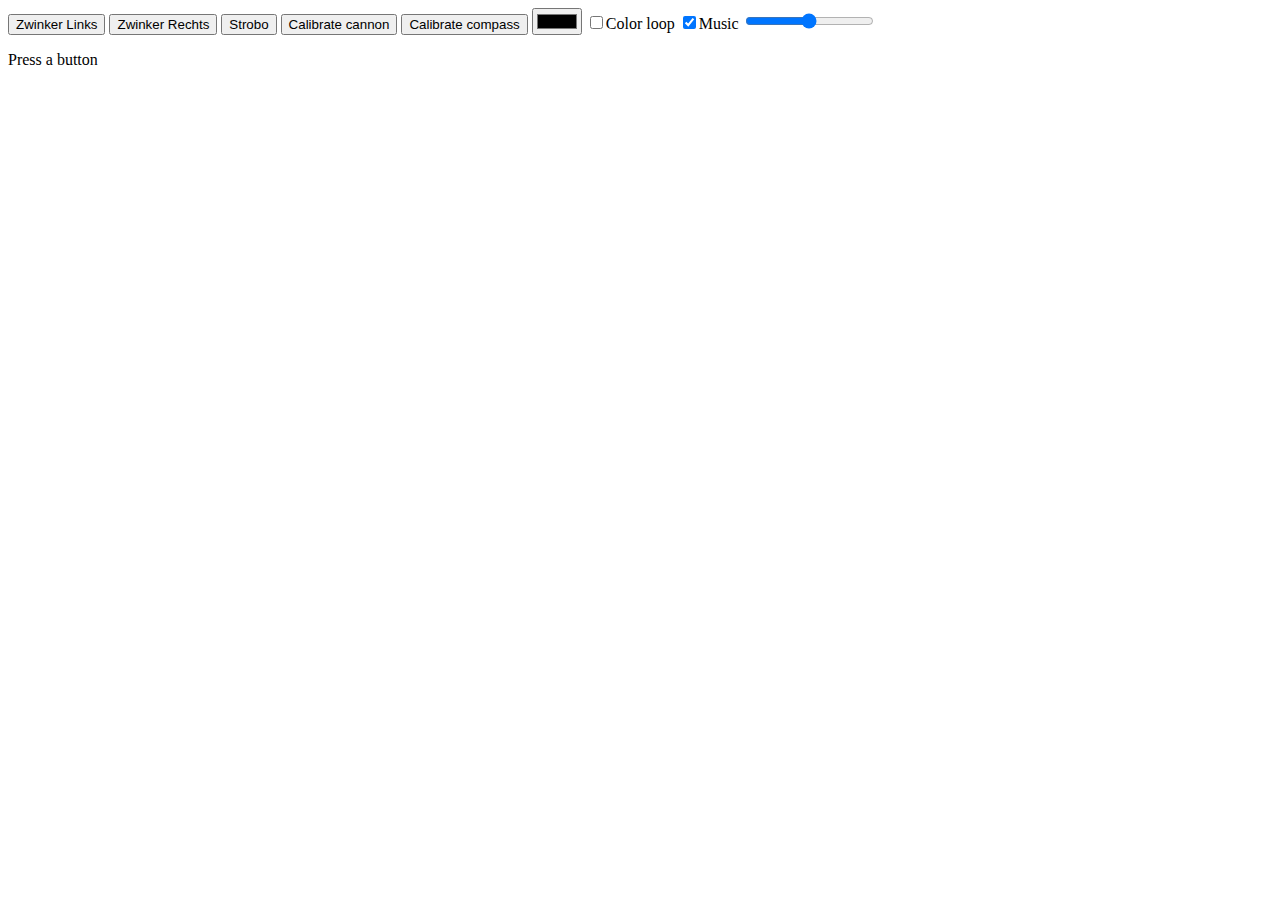
<file: ravestick/index.html>
<html>

<head>
    <title>MantaControl</title>
</head>

<body>
    <button onclick="call('left_eye')">Zwinker Links</button>
    <button onclick="call('right_eye')">Zwinker Rechts</button>
    <button onclick="call('strobo')">Strobo</button>
    <button onclick="calibrate_cannon()" id="cannon_calibration_button">Calibrate cannon</button>
    <button onclick="call('calibrate_compass')" id="compass_calibration_button">Calibrate compass</button>
    <input type="color" id="color" />
    <label><input type="checkbox" id="color_loop" onclick="handleClick(this)" />Color loop</label>
    <label><input type="checkbox" id="music" onclick="handleMusic(this)" checked />Music</label>
    <input type="range" min=0 max=4 step=0.02 id="range" />
    <p id="result">Press a button</p>
    <script type="text/javascript">
        var is_calibrating = false;

        var range = document.getElementById("range");
        range.addEventListener("change", function(event) {
            if (document.getElementById("music").value)
                call('gill_control', event.target.value);

        }, false);

        function handleClick(cb) {
            call('color_loop', cb.checked ? 1 : 0);
        }

        function handleMusic(cb) {
            if (cb.checked)
                call('gill_control', -1);
            else
                call('gill_control', document.getElementById("range").value);
        }

        function calibrate_cannon() {
            if (!is_calibrating) {
                call('calibrate_start');
                document.getElementById('cannon_calibration_button').innerText = 'Stop at 0 degrees';
                is_calibrating = true;
            } else {
                document.getElementById('cannon_calibration_button').innerText = 'Calibrate cannon';
                call('calibrate_stop');
                is_calibrating = false;
            }

        }

        function call(operation, val) {
            var xhttp = new XMLHttpRequest();
            document.getElementById("result").innerHTML = "calling";
            xhttp.onreadystatechange = function() {
                if (this.readyState == 4 && this.status == 200) {
                    document.getElementById("result").innerHTML = "done";
                }
            };
            var path = "/api?operation=" + operation;
            if (val) {
                path += "&value=" + val;
            }
            xhttp.open("GET", path, true);
            xhttp.send();
        }
        var cp = document.getElementById('color');
        cp.addEventListener("change", function(event) {
            call('color', event.target.value.substr(1));
        }, false);
    </script>
</body>

</html>
</file>
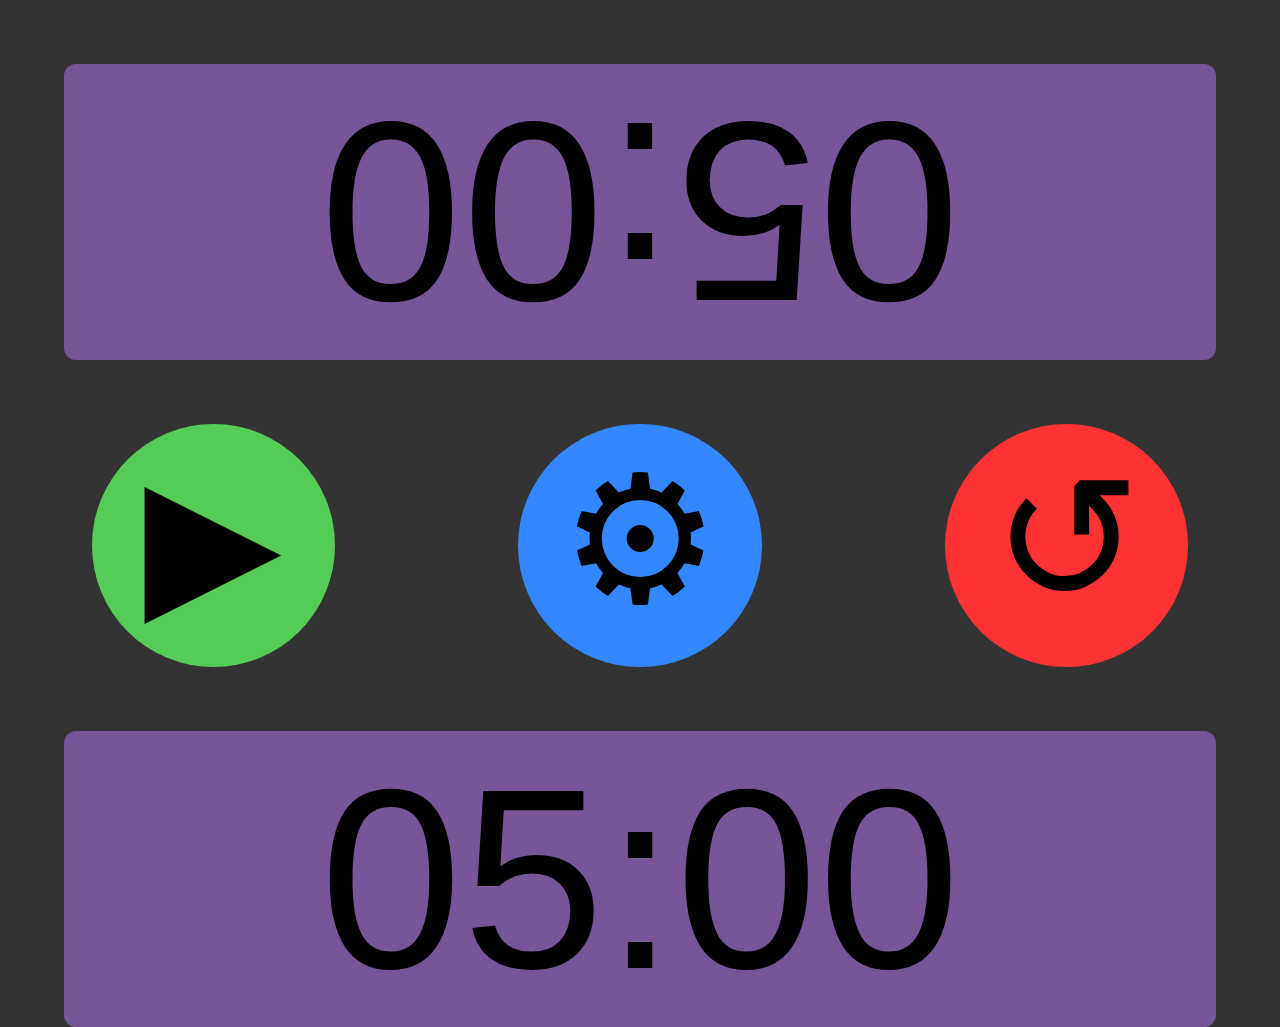
<file: schach/index.html>
<!DOCTYPE html>
<html>
<head>
  <title>Simple Chess Clock</title>
  <meta name="description" content="A simple, pretty, online chess clock.
  Designed to be easy to use.">
  <style>
  body {
    background-color: #333;
    display: flex;
    margin: 0;
    padding: 0;
    flex-direction: column;
    align-content: space-between;
    height: 100vh;
    weight: 100vw;
  }
  .timer  {
    background: #759;
    align-items: center;
    align-content: center;
    /* font-size: 15vw; */
    width: 90%;
    height: 100%;
    display: flex;
    align-items: center;
    justify-content: center;
    text-align: center;
    line-height: 1;
    padding: 0;
    margin: 5%;
    color: white;
    border-radius: 12px;
  }
  .timer input {
    font-size: 20vw;
    text-align: center;
    vertical-align: center;
    width: 80%;
    border: 5px black;
    background: none;
    align-items: center;
  }
  .unselectable {
    /* make unselectable */
    -webkit-user-select: none;  /* Chrome all / Safari all */
    -moz-user-select: none;     /* Firefox all */
    -ms-user-select: none;      /* IE 10+ */
    -webkit-touch-callout: none;
    user-select: none;          /* Likely future */
  }
  .reverse {
    transform: rotate(180deg);
  }
  .running {
    background: #419871;
  }
  .started .timer input {
    /* border: solid 4px transparent; */
  }
  .started .timer.running input {
    color: #222;
  }
  .loser   { background: #F33; }
  .winner  { background: #5C5; }
  .menuBar{
    weight: auto;
    height: auto;
    display: flex;
    justify-content: space-around;
    align-items: center;
  }
  .menuBar div {
    display: flex;
    justify-content: space-around;
    align-items: center;
    width: 19vw;
    height: 19vw;
    border-radius: 50%;
    text-align: center;
    font-family: monospace;
  }
  .pause {
    background: #5C5;
    /* margin: 5%; */
  }
  .settings {
    background: #38F;
    /* z-index: 10; */
  }
  .restart {
    background: #F33;
    /* margin: 5%; */
  }
  /* Settings Window aka Sidenavigation */
  .sidenav {
    background-color: #111;
    /* font-size: 15vw; */
    width: 0%;
    height: 100%;
    /* margin: 5%; */
    color: white;
    display: flex;
    flex-direction: column;
    justify-content: center;
    align-items: center;
    text-align: center;
    align-content: space-between;

    opacity: 0.0;
    transition: opacity 1.25s ease-in-out; /*hover transition effect*/
    -moz-transition: opacity 1.25s ease-in-out;
    -webkit-transition: opacity 1.25s ease-in-out;
    position: fixed; /* Stay in place */
    overflow-x: hidden; /* Disable horizontal scroll */
    z-index: 1; /* Stay on top */
  }
  /* The navigation menu links */
  .sidenavContainer {
    background: #759;
    display: flex;
    align-items: center;
    justify-content: center;
    transform: rotate(90deg);
    align-items: center;
    align-content: center;
    text-align: center;
    height: auto;
    weight: auto;
    padding: 5%;
    color: white;
    border-radius: 12px;
    border: 5px solid #AAA;
  }
  input[type="color"] {
    /* margin: .4rem; */
    width: 30vw;
    height: 30vh;
    padding: 5%;
  }
  /* Position and style the close button (top right corner) */
  </style>

<!-- HTML Code -->

</head>
<body>
  <!-- Spieler 1 Button -->
  <div onclick="switchTimer(b)" id="a" class="timer">
    <div class="reverse">
      <input type="text" value="05:00" class="unselectable"/>
    </div>
  </div>
  <!-- Menu Bar -->
  <div class="menuBar">
    <div class="pause unselectable" onclick="startOrStop()">
      <!-- <p style="font-size:20vw">&#9208;</p> -->
      <p style="font-size:14vw">&#9654;</p>
    </div>
    <div class="settings unselectable" onclick="openNav()">
      <p style="font-size:14vw">&#9881;</p>
    </div>
    <div class="restart unselectable" onclick="restart()">
      <p style="font-size:14vw">&#8634;</p>
    </div>
  </div>
  <!-- Spieler 2 Button -->
  <div onclick="switchTimer(a)" id="b" class="timer">
    <input type="text" value="05:00" class="unselectable"/>
  </div>
  <!-- Settings -->
  <div id="mySidenav" class="sidenav">
    <div class="sidenavContainer">
      <input type="color" id="color_a">
    </div>
    <div class="menuBar">
      <div class="settings unselectable" onclick="closeNav();">
        <p style="font-size:20vw">&#9881;</p>
      </div>
    </div>
    <div class="sidenavContainer">
      <input type="color" id="color_b">
    </div>
  </div>

<!-- JS Chess Clock Code -->

<script>
var a      = document.getElementById("a");
var aTimer = a.getElementsByTagName('input')[0];
var b      = document.getElementById("b");
var bTimer = b.getElementsByTagName('input')[0];
// if no player is active
var c;
var runningTimer = 'c';
var switchTime, aRemainingMsAtSwitch, bRemainingMsAtSwitch;
var mainLoopTimeout;
var winner = false;
function pullTimesFromInput () {
  aMinutes = aTimer.value.split(':')[0] || 15;
  aSeconds = aTimer.value.split(':')[1] || 0;
  bMinutes = bTimer.value.split(':')[0] || 15;
  bSeconds = bTimer.value.split(':')[1] || 0;
  aRemainingMsAtSwitch = (parseInt(aMinutes) * 60 + parseInt(aSeconds)) * 1000;
  bRemainingMsAtSwitch = (parseInt(bMinutes) * 60 + parseInt(bSeconds)) * 1000;
}
function getRemainingMs () {
  var currentTime            = new Date();
  var elapsedTimeSinceSwitch = currentTime - switchTime;
  var aRemainingMs, bRemainingMs;
  if (runningTimer == 'a') {
    aRemainingMs = aRemainingMsAtSwitch - elapsedTimeSinceSwitch;
    bRemainingMs = bRemainingMsAtSwitch;
  } else {
    aRemainingMs = aRemainingMsAtSwitch;
    bRemainingMs = bRemainingMsAtSwitch - elapsedTimeSinceSwitch;
  };
  return {
    a:           aRemainingMs,
    b:           bRemainingMs,
    currentTime: currentTime
  };
}
function mainLoop () {
  if (winner) { return; }
  console.log("main Loop...");
  var remainingMs = getRemainingMs();
  aMinutes = parseInt((remainingMs.a + 999)/ 1000  / 60);
  aSeconds = parseInt((remainingMs.a + 999)/ 1000) % 60 ;
  bMinutes = parseInt((remainingMs.b + 999)/ 1000  / 60);
  bSeconds = parseInt((remainingMs.b + 999)/ 1000) % 60 ;
  aTimer.value = addLeadingZero(aMinutes) + ':' + addLeadingZero(aSeconds);
  bTimer.value = addLeadingZero(bMinutes) + ':' + addLeadingZero(bSeconds);
  if (aMinutes == 0 && aSeconds == 0) {
    winner = 'b';
    document.body.className = '';
    a.className = a.className + " loser";
    b.className = b.className + " winner";
  } else if (bMinutes == 0 && bSeconds == 0) {
    winner = 'a';
    document.body.className = '';
    a.className = a.className + " winner";
    b.className = b.className + " loser";
  } else {
    mainLoopTimeout = window.setTimeout(mainLoop, 1000 / 60);
  }
}
function addLeadingZero(n) {
  if ( n < 10 && n > -10 ) {
    return '0' + n;
  } else {
    return ''  + n;
  }
}
function setRunningBackground() {
  if (winner) { return; }
  if (runningTimer == 'a') {
    a.className = a.className.replace(/\s*running\s*/, '') + " running";
    b.className = b.className.replace(/\s*running\s*/, '');
  } else if (runningTimer == 'b') {
    a.className = a.className.replace(/\s*running\s*/, '');
    b.className = b.className.replace(/\s*running\s*/, '') + " running";
  }
};
function switchTimer(player) {
  // Game is already over
  if (winner) { return; }
  // Same player is active
  if (player.id == runningTimer) {return;}
  console.log("Player: " + runningTimer);
  // No player is activ
  if (runningTimer == 'c') {
    runningTimer = player;
    startOrStop();
  }
  var remainingMs = getRemainingMs();
  aRemainingMsAtSwitch = remainingMs.a;
  bRemainingMsAtSwitch = remainingMs.b;
  switchTime           = remainingMs.currentTime;
  runningTimer         = (runningTimer == 'a' ? 'b' : 'a');
  // Calling
  //TODO Spieler und Zeit übergeben.
  //TODO player_black & player_white , set_color_black, set_color_white
  if (runningTimer == "a") {
    console.log(runningTimer + "RemainingMs= " + aRemainingMsAtSwitch);
    call("player_black",aRemainingMsAtSwitch);
  }
  else {
    console.log(runningTimer + "RemainingMs= " + bRemainingMsAtSwitch);
    call("player_white",bRemainingMsAtSwitch);
    //call(aRemainingMs);
  }
  setRunningBackground();
}
function startOrStop () {
  if (winner) { return; }
  if (!mainLoopTimeout) {
    // start
    aTimer.blur();
    bTimer.blur();
    switchTime = new Date();
    pullTimesFromInput();
    mainLoopTimeout = window.setTimeout(mainLoop, 1000 / 60);
    document.body.className = "started";
    console.log("call(start)")
    call('start')
  } else {
    window.clearTimeout(mainLoopTimeout);
    mainLoopTimeout = undefined;
    document.body.className = "";
    console.log("pause")
    call('pause')
  }
}
//TODO colours green button into yellow
function playToPauseYellow() {
}
function stop () {
  window.clearTimeout(mainLoopTimeout);
  mainLoopTimeout = undefined;
  document.body.className = "";
  runningTimer = 'c';
  a.className = a.className.replace(/\s*running\s*/, '');
  b.className = b.className.replace(/\s*running\s*/, '');
}
function restart () {
  aTimer.value = "05:00";
  bTimer.value = "05:00";
  stop();
  runningTimer = c;
  call('restart');
}
setRunningBackground();
// SettingsButton Sidenavigation function
/* Set the width of the side navigation to 90% */
function openNav() {
  document.getElementById("mySidenav").style.width = "100%";
  document.getElementById("mySidenav").style.opacity = "1.25";
  //document.getElementById(self).onclick= "closeNav()";
}
/* Set the width of the side navigation to 0 */
function closeNav() {
  document.getElementById("mySidenav").style.width = "0";
  document.getElementById("mySidenav").style.opacity = "1.25";
}
// ESP chip api
function call(operation, val) {
  var xhttp = new XMLHttpRequest();
  // document.getElementById("result").innerHTML = "calling";
  // xhttp.onreadystatechange = function() {
  //  if (this.readyState == 4 && this.status == 200) {
  //    document.getElementById("result").innerHTML = "done";
  //  }
  // };
  var path = "/api?operation=" + operation;
  if(val) {
    path += "&value=" + val;
  }
  xhttp.open("GET", path, true);
  xhttp.send();
  console.log("GET request send");
}

//TODO colorpicker!
//function sendColor() {
//  console.log(document.getElementById("colorChoice").value;);
//}
var cpb = document.getElementById('color_a');
cpb.addEventListener("change", function(event) {
  call('set_color_black', event.target.value.substr(1));
  console.log("Colorpick= " + event.target.value.substr(1));
}, false);
var cpw = document.getElementById('color_b');
cpw.addEventListener("change", function(event) {
  console.log("Colorpick= " + event.target.value.substr(1));
  call('set_color_white', event.target.value.substr(1));
}, false);
//
//var cp = document.getElementById('color_a');
//var cp = document.getElementById('color_b');
//cp.addEventListener("change", function(event) {
//  call('color', event.target.value.substr(1));
//  console.log("hi :)");
//  console.log(event.target.value.substr(1));
//  document.getElementById('a').style.color = event.target.value.substr(1);
//}, false);
</script>
</body>
</html>
</file>
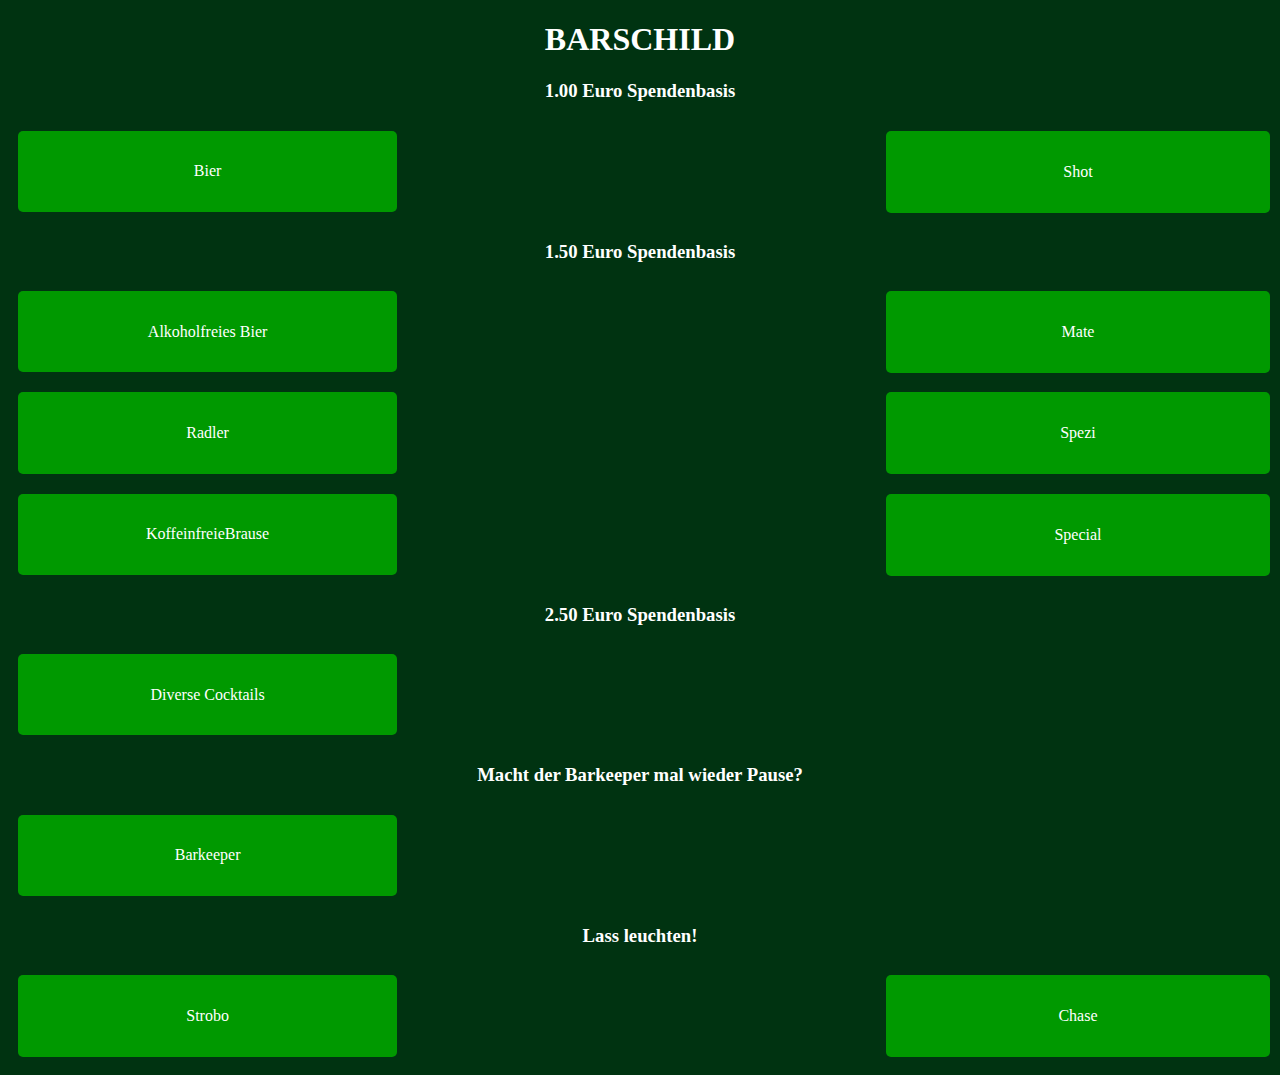
<file: barschild/Barschild.html>
<!DOCTYPE html>
<html>
<head>
  <title>BARSCHILD</title>
  <style type="text/css">
  body, html {
    background:#003311;
    color:#ffffff;
    font-family: cursive;
  }
  /* Design der Buttons*/
  /* Ausgangssituation der Buttons*/
  .button {
    /*background-color:#009900;*/
    border:none;
    color: white;
    border-radius: 0.3125em;
    padding-top: 2.5%;
    padding-right: 2.5%;
    padding-left: 2.5%;
    padding-bottom: 2.5%;
    text-align: center;
    display: inline-block;
    width: 30%;
    font-size: 1em;
    font-family: cursive;
    margin: 0.625em 0.625em;
    cursor: pointer;
  }
  .active {
    background-color:#009900;
  }
  .inactive {
    background-color:#990000;
  }

  </style>
</head>

</body>
<body>
  <!-- Die einzelnen Buttons-->

  <h1><center>BARSCHILD<center></h1>
    <h3><center>1.00 Euro Spendenbasis<center></h3>
      <button onclick="colorChange('beer')" id="beer" class="button active">Bier
      </button>
      <button onclick="colorChange('shot')" id="shot" style="position: absolute;
      right: 0;" class="button active">Shot
      </button><br>
      <h3><center>1.50 Euro Spendenbasis<center></h3>
        <button onclick="colorChange('nonalcoholicBeer')" id="nonalcoholicBeer"
        class="button active">
          Alkoholfreies Bier</button>
        <button onclick="colorChange('mate')" id="mate" style="position:
        absolute; right: 0;" class="button active">Mate</button><br>
        <button onclick="colorChange('radler')" id="radler" class="button active"
        >Radler</button>
        <button onclick="colorChange('spezi')" id="spezi" style="position:
        absolute; right: 0;" class="button active">Spezi</button><br>
        <button onclick="colorChange('fizz')" id="fizz" class="button active">
          KoffeinfreieBrause</button>
        <button onclick="colorChange('special')" id="special" style="position:
        absolute; right: 0;" class="button active">Special</button><br>
        <h3><center>2.50 Euro Spendenbasis<center></h3>
          <button onclick="colorChange('cocktails')" id="cocktails"
          class="button active">Diverse Cocktails</button><br>
          <h3><center>Macht der Barkeeper mal wieder Pause?<center></h3>
            <button onclick="colorChange('barkeeper')" id="barkeeper"
            class="button active">Barkeeper</button><br>
            <h3><center>Lass leuchten!<center></h3>
              <button onclick="strobo()" id="strobo" class="button active">
                Strobo</button>
              <button onclick="chase()" id="chase" style="position: absolute;
              right: 0;" class="button active">Chase</button><br>
              <script>

              function colorChange(drink) {
                var e = document.getElementById(drink);
                if (e.classList.contains("active")) {
                  //console.log("if");
                  e.classList.remove("active");
                  e.classList.add("inactive");
                  call('leer', drink, 'off');
                }
                else {
                  e.classList.remove("inactive");
                  e.classList.add("active");
                  call('voll', drink, 'on');
                  //console.log("else");
                }
              }
              function strobo() {
                //var e = document.getElementById(strobo);
                //e.classList.remove("active");
                //e.classList.add("inactive");
                call('strobo');
                //await Sleep(100);
                //e.classList.add("active");
                //e.classList.remove("inactive");

              }
              function chase() {
                call('chase');
              }

              function call(operation, val) {
                var xhttp = new XMLHttpRequest();
                var path = "/api?operation=" + operation;
                if(val) {
                  path += "&value=" + val;
                }
                xhttp.open("GET", path, true);
                xhttp.send();
                console.log("GET request send: ", val);
              }
              </script>
            </body>
            </html>
</file>
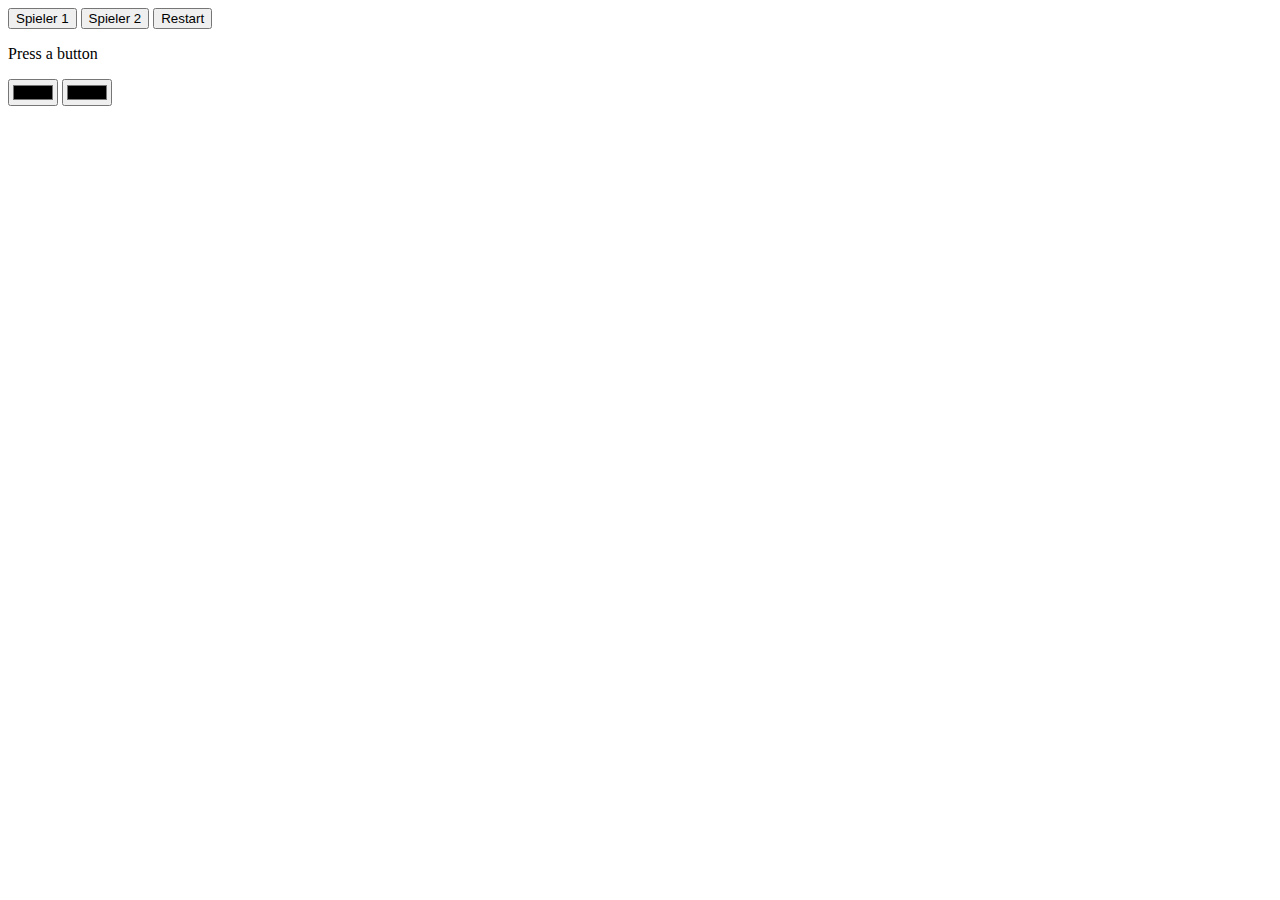
<file: schach/chessAppOld.html>
<!DOCTYPE html>
<html>
    <head>
        <title>ChessControl</title>
    </head>
    <body>
        <button onclick="call('player_white')">Spieler 1</button>
        <button onclick="call('player_black')">Spieler 2</button>
        <button onclick="call('restart')">Restart</button>
        <p id="result">Press a button</p>
        <input type="color" id="color_white"/>
        <input type="color" id="color_black"/>
        <script type="text/javascript">
         var range = document.getElementById("range");
         range.addEventListener("change", function(event) {
         if(document.getElementById("music").value)
             call('gill_control', event.target.value);
         }, false);
         function handleClick(cb) {
         call('color_loop', cb.checked ? 1 : 0);
         }
         function call(operation, val) {
         var xhttp = new XMLHttpRequest();
         document.getElementById("result").innerHTML = "calling";
         xhttp.onreadystatechange = function() {
             if (this.readyState == 4 && this.status == 200) {
             document.getElementById("result").innerHTML = "done";
             }
         };
         var path = "/api?operation=" + operation;
         if(val) {
          path += "&value=" + val;
         }
         xhttp.open("GET", path, true);
         xhttp.send();
         }
         var cp = document.getElementById('color_white');
         var cp = document.getElementById('color_black');
         cp.addEventListener("change", function(event) {
         call('color', event.target.value.substr(1));
         }, false);
        </script>
    </body>
</html>
</file>
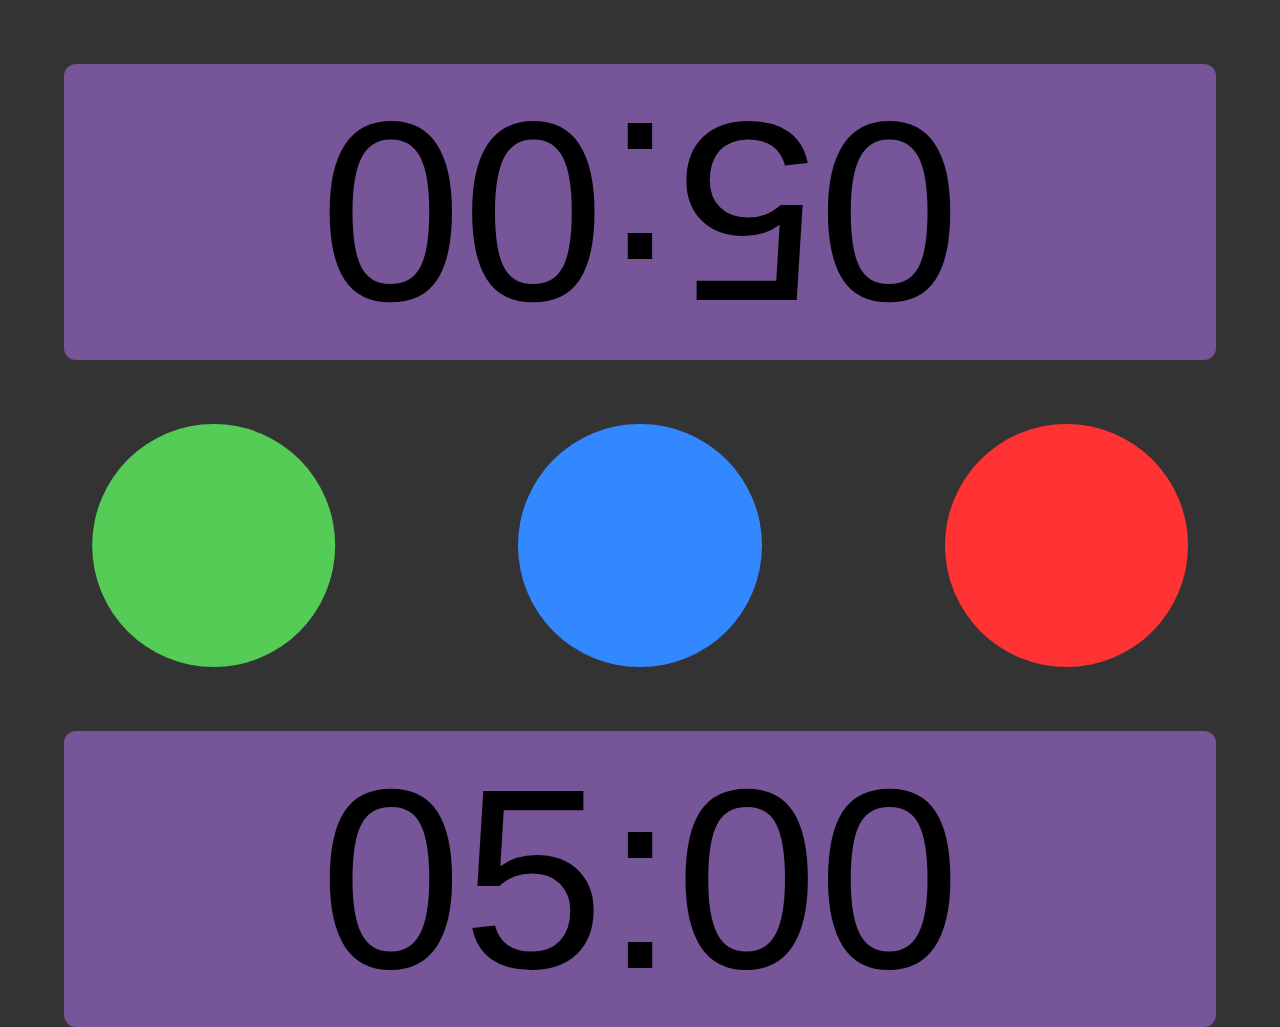
<file: schach/chessClockOld/ChessClockV2.html>
<!DOCTYPE html>
<html>
<head>
  <title>Simple Chess Clock</title>
  <meta name="description" content="A simple, pretty, online chess clock. Designed to be easy to use.">
  <style>
    body {
      background-color: #333;
      display: flex;
      margin: 0;
      padding: 0;
      flex-direction: column;
      align-content: space-between;
      height: 100vh;
      weight: 100vw;
    }
    .timer  {
      background: #759;
      align-items: center;
      align-content: center;
      /* font-size: 15vw; */
      width: 90vw;
      height: 100vw;
      display: flex;
      align-items: center;
      justify-content: center;
      text-align: center;
      line-height: 1;
      padding: 0;
      margin: 5%;
      color: white;
      border-radius: 12px;
      /* border: 5px solid #AAA; */
    }
    .timer input {
      /* margin: 47% 0 0; */
      font-size: 20vw;
      text-align: center;
      vertical-align: center;
      width: 80%;
      border: 5px black;
      background: none;
      align-items: center;
    }
    div.reverse {
      transform: rotate(180deg);
    }
    .running {
      background: #419871;
    }
    .started .timer input {
      /* border: solid 4px transparent; */
    }
    .started .timer.running input {
      color: #222;
    }
    .loser   { background: red; }
    .winner  { background: green; }
    div.menuBar {
      weight: auto;
      height: auto;
      /* margin: center; */
      /* border: 5px solid #AAA; */
      display: flex;
      justify-content: space-around;
      align-items: center;
    }
    div.pause {
      display: flex;
      justify-content: space-around;
      align-items: center;
      width: 19vw;
      height: 19vw;
      background: #5C5;
      border-radius: 50%;
      text-align: center;
      transform: rotate(90deg);
      font-size: 100px;
      font-family: monospace;
      /* margin: 5%; */
		}
    div.settings {
      display: flex;
      justify-content: space-around;
      align-items: center;
      width: 19vw;
      height: 19vw;
      background: #38F;
      border-radius: 50%;
      text-align: center;
      font-size: 70px;
      font-family: monospace;
      /* margin: 5%; */
		}
    div.reset {
      display: flex;
      justify-content: space-around;
      align-items: center;
      width: 19vw;
      height: 19vw;
      background: #F33;
      border-radius: 50%;
      text-align: center;
      transform: rotate(-k90deg);
      font-size: 70px;
      font-family: monospace;
      /* margin: 5%; */
		}
    a { color: #aaf; text-decoration: none; }
  </style>
</head>
<body>
  <!-- Spieler 1 Button -->
  <div onclick="switchTimer(a)" id="a" class="timer">
    <div class="reverse">
      <input type="text" value="05:00" />
    </div>
  </div>
  <!-- Menu Bar -->
  <!-- <p class="debugMsg" id="debug"></p> -->
  <div class="menuBar">
    <div class="pause" onclick="startOrStop()"></div>
     <div class="settings" onclick=""></div>
    <div class="reset" onclick="reset()"></div>
  </div>
  <!-- Spieler 2 Button -->
  <div onclick="switchTimer(b)" id="b" class="timer">
    <input type="text" value="05:00" />
  </div>

  <!-- JS Chess Clock Code -->
  <script>
    var a      = document.getElementById("a");
    var aTimer = a.getElementsByTagName('input')[0];
    var b      = document.getElementById("b");
    // if no player is active
    var c;
    var runningTimer = 'c';
    var bTimer = b.getElementsByTagName('input')[0];
    var switchTime, aRemainingMsAtSwitch, bRemainingMsAtSwitch;
    var mainLoopTimeout;
    var winner;
    function pullTimesFromInput () {
      aMinutes = aTimer.value.split(':')[0] || 15;
      aSeconds = aTimer.value.split(':')[1] || 0;
      bMinutes = bTimer.value.split(':')[0] || 15;
      bSeconds = bTimer.value.split(':')[1] || 0;
      aRemainingMsAtSwitch = (parseInt(aMinutes) * 60 + parseInt(aSeconds)) * 1000;
      bRemainingMsAtSwitch = (parseInt(bMinutes) * 60 + parseInt(bSeconds)) * 1000;
    }
    function getRemainingMs () {
      var currentTime            = new Date();
      var elapsedTimeSinceSwitch = currentTime - switchTime;
      var aRemainingMs, bRemainingMs;

      if (runningTimer == 'a') {
        aRemainingMs = aRemainingMsAtSwitch - elapsedTimeSinceSwitch;
        bRemainingMs = bRemainingMsAtSwitch;
      } else {
        aRemainingMs = aRemainingMsAtSwitch;
        bRemainingMs = bRemainingMsAtSwitch - elapsedTimeSinceSwitch;
      };
      return {
        a:           aRemainingMs,
        b:           bRemainingMs,
        currentTime: currentTime
      };
    }
    function mainLoop () {
      if (winner) { return; }
      var remainingMs = getRemainingMs();
      aMinutes = parseInt((remainingMs.a + 999)/ 1000  / 60);
      aSeconds = parseInt((remainingMs.a + 999)/ 1000) % 60 ;
      bMinutes = parseInt((remainingMs.b + 999)/ 1000  / 60);
      bSeconds = parseInt((remainingMs.b + 999)/ 1000) % 60 ;
      aTimer.value = addLeadingZero(aMinutes) + ':' + addLeadingZero(aSeconds);
      bTimer.value = addLeadingZero(bMinutes) + ':' + addLeadingZero(bSeconds);

      if (aMinutes == 0 && aSeconds == 0) {
        winner = 'b';
        document.body.className = '';
        a.className = a.className + " loser";
        b.className = b.className + " winner";
      } else if (bMinutes == 0 && bSeconds == 0) {
        winner = 'a';
        document.body.className = '';
        a.className = a.className + " winner";
        b.className = b.className + " loser";
      } else {
        mainLoopTimeout = window.setTimeout(mainLoop, 1000 / 60);
      }
    }
    function addLeadingZero(n) {
      if ( n < 10 && n > -10 ) {
        return '0' + n;
      } else {
        return ''  + n;
      }
    }
    function setRunningBackground() {
      if (winner) { return; }
      if (runningTimer == 'a') {
        a.className = a.className.replace(/\s*running\s*/, '') + " running";
        b.className = b.className.replace(/\s*running\s*/, '');
      } else if (runningTimer == 'b') {
        a.className = a.className.replace(/\s*running\s*/, '');
        b.className = b.className.replace(/\s*running\s*/, '') + " running";
      }
    };
    function switchTimer(player) {
      if (winner) { return; }
      // No player is activ
      if (runningTimer == 'c') {
        runningTimer = player;
        startOrStop();
      }
      var remainingMs = getRemainingMs();
      aRemainingMsAtSwitch = remainingMs.a;
      bRemainingMsAtSwitch = remainingMs.b;
      switchTime           = remainingMs.currentTime;
      runningTimer         = (runningTimer == 'a' ? 'b' : 'a');
      setRunningBackground();
    }
    function startOrStop () {
      if (winner) { return; }
      if (!mainLoopTimeout) {
        // start
        aTimer.blur();
        bTimer.blur();
        switchTime = new Date();
        pullTimesFromInput();
        mainLoopTimeout = window.setTimeout(mainLoop, 1000 / 60);
        document.body.className = "started";
      } else {
        window.clearTimeout(mainLoopTimeout);
        mainLoopTimeout = undefined;
        document.body.className = "";
      }
    }
    function stop () {
        window.clearTimeout(mainLoopTimeout);
        mainLoopTimeout = undefined;
        document.body.className = "";
        runningTimer = 'c';
        a.className = a.className.replace(/\s*running\s*/, '');
        b.className = b.className.replace(/\s*running\s*/, '');
    }
    function reset () {
      aTimer.value = "05:00";
      bTimer.value = "05:00";
      stop();
      runningTimer = c;
    }
    setRunningBackground();
    // document.body.addEventListener('keyup', function (e) {
    //   if (e.keyCode == 32) { switchTimer(); } // space
    //   if (e.keyCode == 83) { startOrStop(); } // s
    //   if (e.keyCode == 80) { startOrStop(); } // p
    // });
  </script>
</body>
</html>
</file>
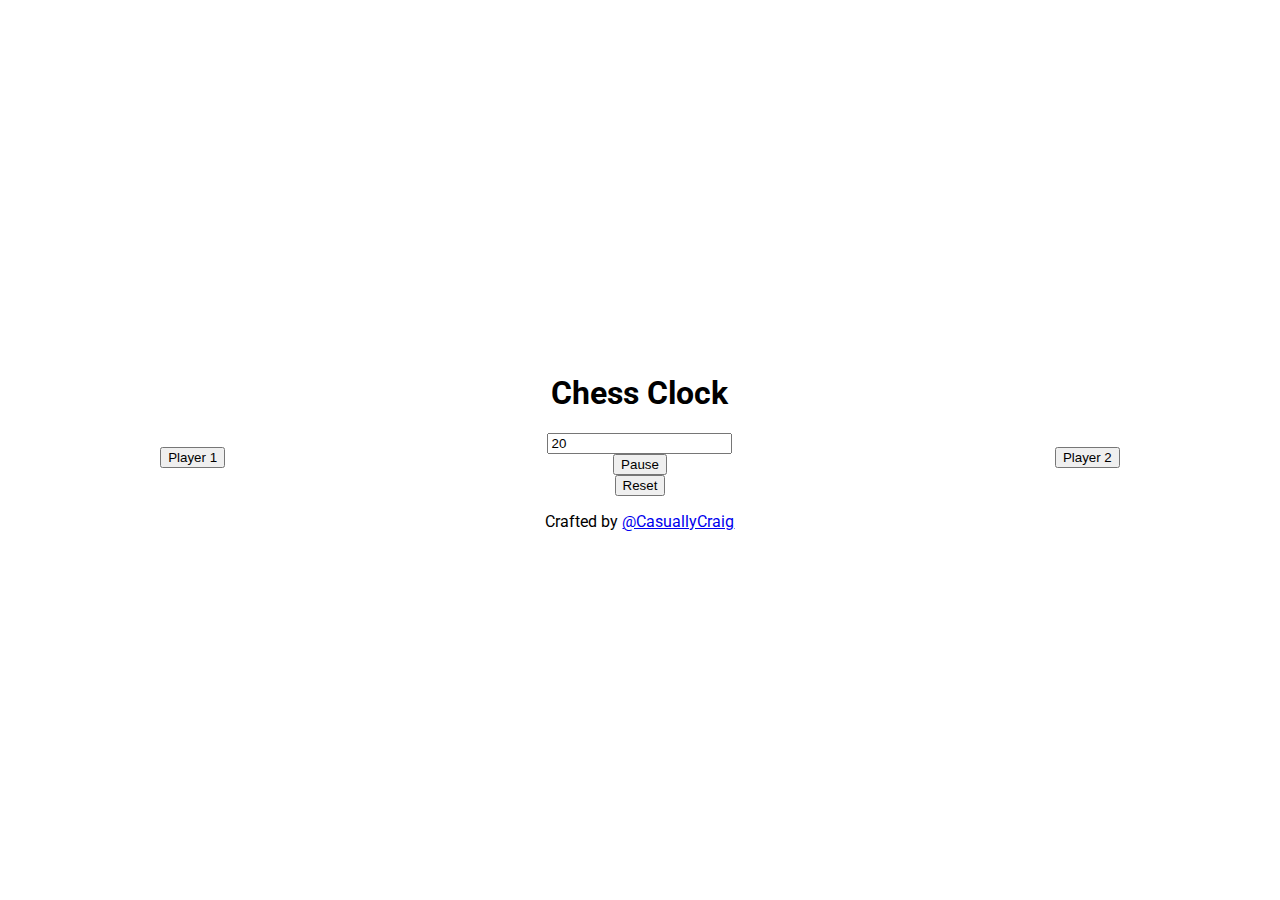
<file: schach/chessClockWebsite/Old/chessClockExample.html>
<!DOCTYPE html>
<head>
  <script src="chessClockExample.js"></script>
  <link rel="stylesheet" type="text/css" href="chessClockExample.css"/>
</head>
<body>
  <div class="flex-container">
    <div class="time-container" id="left">
      <input class="toggle btn btn-lg btn-primary btn-block" type="button" value="Player 1"/><span class="time"></span>
    </div>
    <div class="time-container" id="controls">
      <h1>Chess Clock</h1>
      <div class="form-group">
        <input class="form-control" id="time-input" type="number" placeholder="Minutes" min="1" value="20"/>
        <input class="form-control btn btn-block btn-default" id="pause" type="button" value="Pause"/>
        <input class="btn btn-block btn-danger" id="reset" type="button" value="Reset"/>
      </div>
      <p>Crafted by <a href="https://www.craigpalermo.com/">@CasuallyCraig</a></p>
    </div>
    <div class="time-container" id="right">
      <input class="toggle btn btn-lg btn-primary" type="button" value="Player 2"/><span class="time"></span>
    </div>
  </div>
</body>
</file>
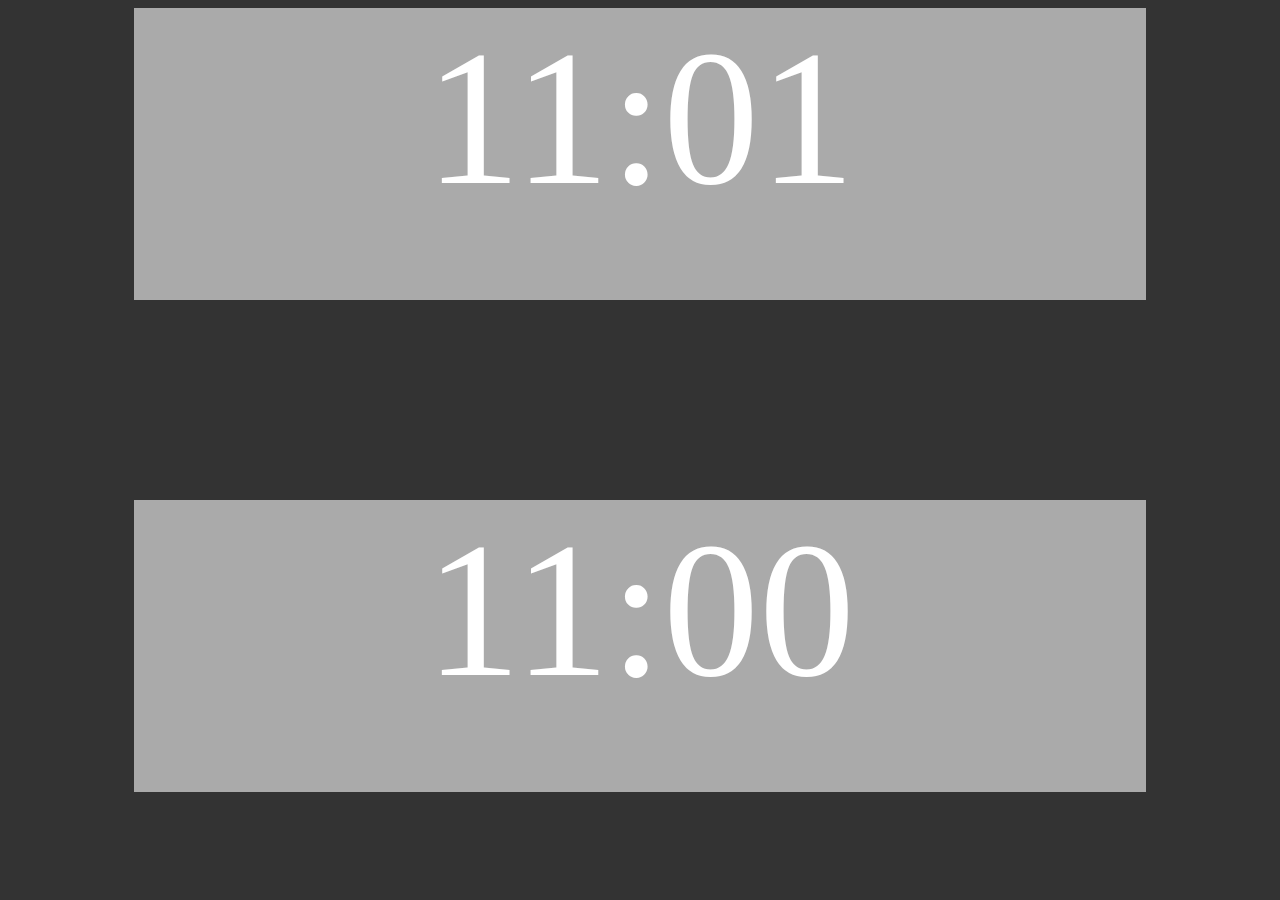
<file: schach/chessClockWebsite/Old/schach.html>
<!DOCTYPE html>
<html>
    <head>
        <title>Chess Clock</title>
        <meta name="viewport" content="width=device-width, initial-scale=1.0">
		    <style type="text/css">
		     body,html	{
             background: #333;
             color:	#FFF;
             font-size: 15vw;
             font-family: verdana;
             text-align: center;
             height: 90%;
             weight: 90%;
         }
		     div.button_clock_1 {
             height:40%;
             width: 80%;
             margin: 0px auto;
             background-color: #aaa;
             text-align:center;
		     }
		     div.button_clock_2 {
             height:40%;
             width: 80%;
             margin: 0px auto;
             background-color: #aaa;
             text-align:center;
		     }
         div.button_text{
             transform: rotate(180deg);
         }
         div.button_settings	{
	           height:20%;
	           width: 20%;
	           background-color: #111;
         }
		     p.debugMsg {
             background: #333;
             color:	#FFF;
             font-size: 5vw;
             font-family: verdana;
             text-align: center;
             height: 10%;
             weight: 10%;
         }
        </style>
    </head>

    <body>
		    <div class="button_clock_2" onclick="playerA()">
            <!-- <div class="button_text"> -->
            11:01 <!-- JS -->
            </div>
		    </div>
		    <!-- <div class="button_settings" style="float:left; margin:5% 0% 5% 25%;"></div>  -->

        <p class="debugMsg" id="demo"></p>

		    <!-- <div class="button_settings" style="float:right; margin:5% 25% 5% 0%;"></div>  -->
		    <div class="button_clock_1" onclick="playerB()" style="clear:both">
			      11:00
        </div>

        <script type="text/javascript">
         function playerA() {
             document.getElementById("demo").innerHTML = "Spieler 1";
         }
         function playerB() {
             document.getElementById("demo").innerHTML = "Spieler 2";
         }
         function () {
             // format duration as string
             var displayTime, getTimeString, resetButtonClasses, toggleButtons;
             getTimeString = function (time) {
                 var secs;
                 secs = time.get('seconds');
                 if (secs < 10) {
                     secs = `0${secs}`;
                 }
                 return `${time.get('minutes')}:${secs}`;
             };
        </script>

    </body>
</html>
</file>
<file: schach/chessClockWebsite/Old/chessClockExample.css>
@import url("https://fonts.googleapis.com/css?family=Roboto");
html,
body {
  height: 100%;
  margin: 0;
  padding: 0;
  font-family: 'Roboto', sans-serif;
}
.flex-container {
  display: flex;
  flex-direction: row;
  align-items: center;
  justify-content: space-around;
  height: 100%;
  text-align: center;
  flex-wrap: wrap;
}
.form-group,
.time-container {
  display: flex;
  flex-direction: column;
  align-items: center;
}
.time-container input:focus {
  outline: 0 !important;
}
#left,
#right {
  font-size: 6em;
  padding-top: 15px;
}
</file>
